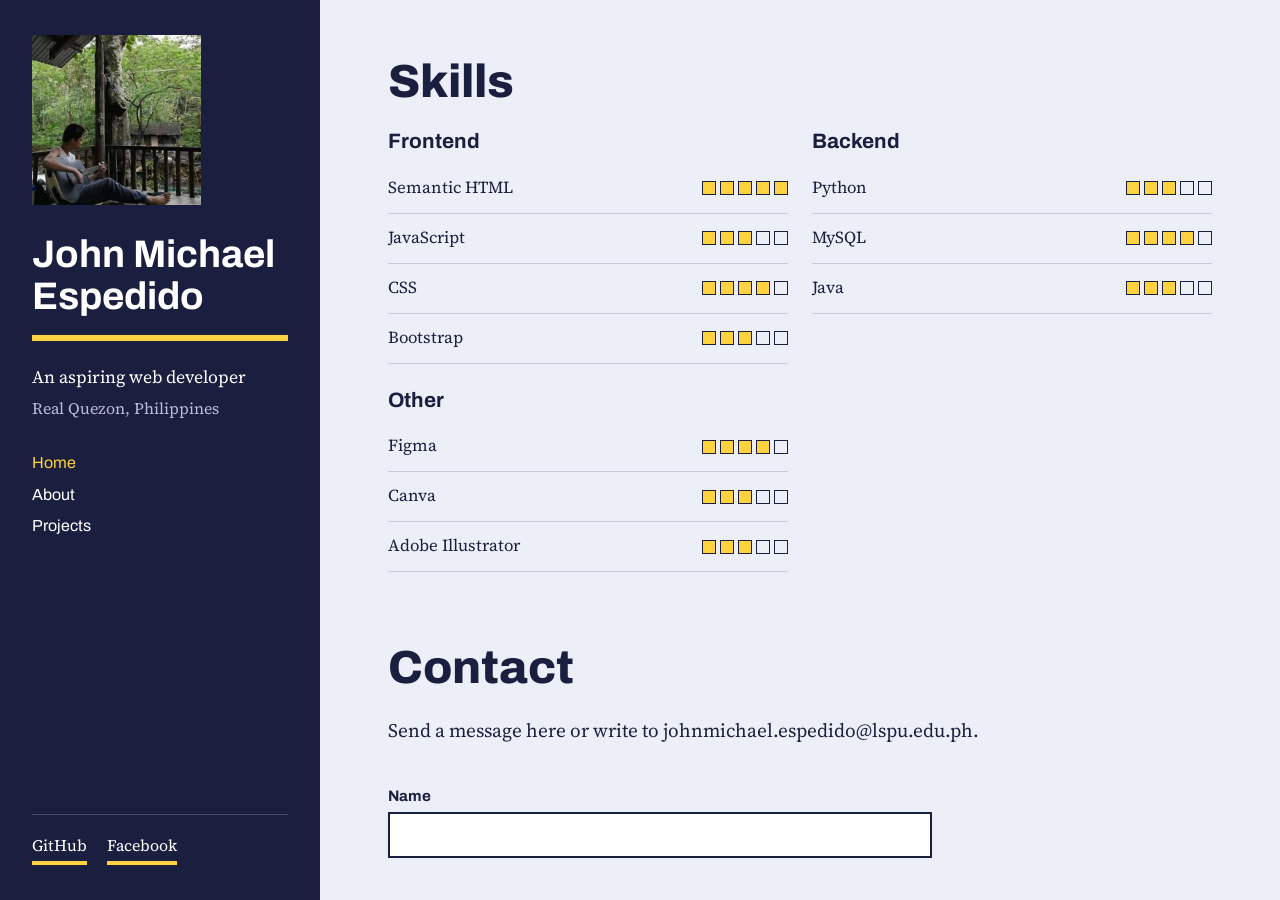
<file: index.html>
<!DOCTYPE html>
<html lang="en">
    <head>
        <meta charset="UTF-8">
        <meta name="viewport" content="width=device-width, initial-scale=1">
        <title>John Michael Espedido | Portfolio</title>
        <link rel="preconnect" href="https://fonts.googleapis.com">
        <link rel="preconnect" href="https://fonts.gstatic.com" crossorigin>
        <link href="https://fonts.googleapis.com/css2?family=Archivo:wght@400;500;700;800&family=Source+Serif+4:wght@400;500&display=swap" rel="stylesheet">
        <link href="https://cdn.jsdelivr.net/npm/bootstrap@5.3.3/dist/css/bootstrap.min.css" rel="stylesheet">
        <link rel="stylesheet" href="css/style.css">
    </head>
    <body>

        <div class="container-fluid p-0 h-100">
        <div class="row g-0 app flex-nowrap flex-column flex-lg-row">

        <aside class="sidebar col-12 col-lg-4 col-xl-3">
            <div class="pfp d-none d-lg-block" role="img" aria-label="Photo of John Michael Espedido"></div>

            <div class="sidebar-head d-flex justify-content-between align-items-center">
                <h1>John Michael Espedido</h1>
                <button class="navbar-toggler d-lg-none ms-3" type="button" data-bs-toggle="collapse" data-bs-target="#mainNav" aria-controls="mainNav" aria-expanded="false" aria-label="Toggle navigation">
                    <span class="navbar-toggler-icon"></span>
                </button>
            </div>
            <p class="tagline d-none d-lg-block">An aspiring web developer</p>
            <p class="location d-none d-lg-block">Real Quezon, Philippines</p>

            <nav class="navbar navbar-expand-lg navbar-dark p-0" aria-label="Main navigation">
                <div class="collapse navbar-collapse" id="mainNav">
                    <ul class="navbar-nav flex-column">
                        <li class="nav-item"><a class="nav-link active" aria-current="page" href="index.html">Home</a></li>
                        <li class="nav-item"><a class="nav-link" href="about.html">About</a></li>
                        <li class="nav-item"><a class="nav-link" href="project.html">Projects</a></li>
                    </ul>
                </div>
            </nav>

            <div class="social d-none d-lg-flex">
                <a href="https://github.com/jmespedido04-coder" target="_blank" data-bs-toggle="tooltip" data-bs-placement="top" data-bs-title="View my GitHub">GitHub</a>
                <a href="https://www.facebook.com/johnmichael.espedido.9" target="_blank" data-bs-toggle="tooltip" data-bs-placement="top" data-bs-title="Visit my Facebook">Facebook</a>
            </div>
        </aside>

        <main class="main col-12 col-lg-8 col-xl-9">
            <div class="content">
            <section id="skills">
                <h2>Skills</h2>
                <div class="row g-4 mb-4">
                    <div class="col-12 col-md-6">
                        <h3>Frontend</h3>
                        <ul class="skill-list">
                            <li class="skill">Semantic HTML
                                <span class="level" aria-label="5 out of 5">
                                    <span class="on"></span>
                                    <span class="on"></span>
                                    <span class="on"></span>
                                    <span class="on"></span>
                                    <span class="on"></span>
                                </span>
                            </li>
                            <li class="skill">JavaScript
                                <span class="level" aria-label="3 out of 5">
                                    <span class="on"></span>
                                    <span class="on"></span>
                                    <span class="on"></span>
                                    <span></span>
                                    <span></span>
                                </span>
                            </li>
                            <li class="skill">CSS
                                <span class="level" aria-label="4 out of 5">
                                    <span class="on"></span>
                                    <span class="on"></span>
                                    <span class="on"></span>
                                    <span class="on"></span>
                                    <span></span>
                                </span>
                            </li>
                            <li class="skill">Bootstrap
                                <span class="level" aria-label="3 out of 5">
                                    <span class="on"></span>
                                    <span class="on"></span>
                                    <span class="on"></span>
                                    <span></span>
                                    <span></span>
                                </span>
                            </li>
                        </ul>
                    </div>
                    <div class="col-12 col-md-6">
                        <h3>Backend</h3>
                        <ul class="skill-list">
                            <li class="skill">Python
                                <span class="level" aria-label="3 out of 5">
                                    <span class="on"></span>
                                    <span class="on"></span>
                                    <span class="on"></span>
                                    <span></span>
                                    <span></span>
                                </span>
                            </li>
                            <li class="skill">MySQL
                                <span class="level" aria-label="4 out of 5">
                                    <span class="on"></span>
                                    <span class="on"></span>
                                    <span class="on"></span>
                                    <span class="on"></span>
                                    <span></span>
                                </span>
                            </li>
                            <li class="skill">Java
                                <span class="level" aria-label="3 out of 5">
                                    <span class="on"></span>
                                    <span class="on"></span>
                                    <span class="on"></span>
                                    <span></span>
                                    <span></span>
                                </span>
                            </li>
                        </ul>
                    </div>
                </div>

                <div class="row g-4">
                    <div class="col-12 col-md-6">
                        <h3>Other</h3>
                        <ul class="skill-list">
                            <li class="skill">Figma
                                <span class="level" aria-label="4 out of 5">
                                    <span class="on"></span>
                                    <span class="on"></span>
                                    <span class="on"></span>
                                    <span class="on"></span>
                                    <span></span>
                                </span>
                            </li>
                            <li class="skill">Canva
                                <span class="level" aria-label="3 out of 5">
                                    <span class="on"></span>
                                    <span class="on"></span>
                                    <span class="on"></span>
                                    <span></span>
                                    <span></span>
                                </span>
                            </li>
                            <li class="skill"> Adobe Illustrator
                                <span class="level" aria-label="3 out of 5">
                                    <span class="on"></span>
                                    <span class="on"></span>
                                    <span class="on"></span>
                                    <span></span>
                                    <span></span>
                                </span>
                            </li>
                        </ul>
                    </div>
                </div>
            </section>

            <section id="contact" class="contact">
                <h2>Contact</h2>
                <p>Send a message here or write to johnmichael.espedido@lspu.edu.ph.</p>
                <form id="contactForm" action="#" method="post" class="needs-validation" novalidate>
                    <div class="mb-3">
                        <label for="name" class="form-label">Name</label>
                        <input id="name" name="name" type="text" class="form-control" required>
                        <div class="invalid-feedback">Please enter your name.</div>
                    </div>
                    <div class="mb-3">
                        <label for="email" class="form-label">Email</label>
                        <input id="email" name="email" type="email" class="form-control" required>
                        <div class="invalid-feedback">Please enter a valid email address.</div>
                    </div>
                    <div class="mb-3">
                        <label for="message" class="form-label">Message</label>
                        <textarea id="message" name="message" class="form-control" required></textarea>
                        <div class="invalid-feedback">Please write a message.</div>
                    </div>
                    <button type="submit" class="btn btn-navy">Send message</button>
                </form>
            </section>

            </div>
        </main>

        </div>
        </div>

        <div class="modal fade" id="thanksModal" tabindex="-1" aria-labelledby="thanksModalLabel" aria-hidden="true">
            <div class="modal-dialog modal-dialog-centered">
                <div class="modal-content">
                    <div class="modal-header">
                        <h2 class="modal-title" id="thanksModalLabel">Message sent</h2>
                        <button type="button" class="btn-close" data-bs-dismiss="modal" aria-label="Close"></button>
                    </div>
                    <div class="modal-body">Thank you for reaching out! I will get back to you soon.</div>
                    <div class="modal-footer">
                        <button type="button" class="btn btn-navy" data-bs-dismiss="modal">Close</button>
                    </div>
                </div>
            </div>
        </div>

        <script src="https://cdn.jsdelivr.net/npm/bootstrap@5.3.3/dist/js/bootstrap.bundle.min.js"></script>
        <script src="js/main.js"></script>
    </body>
</html>
</file>
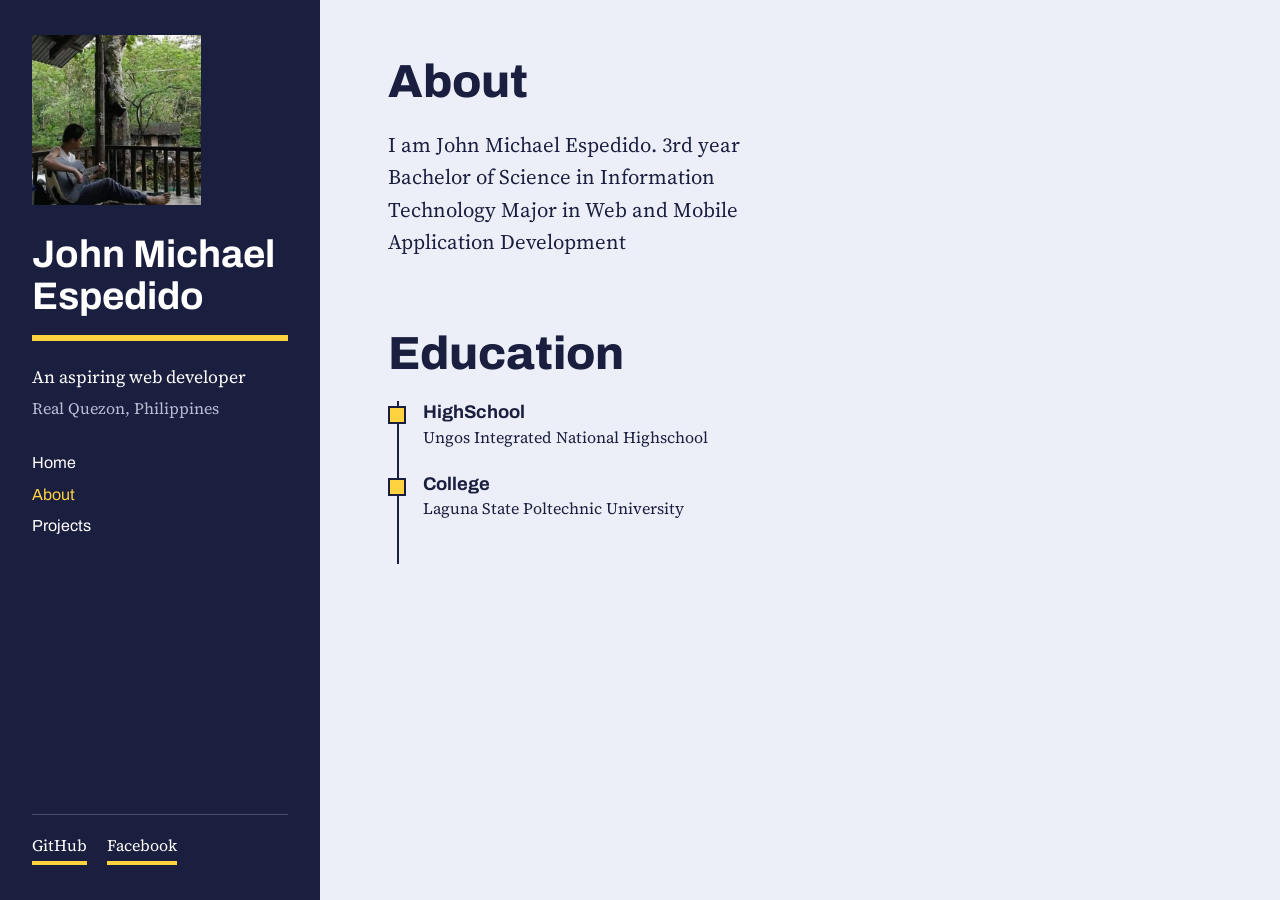
<file: about.html>
<!DOCTYPE html>
<html lang="en">
    <head>
        <meta charset="UTF-8">
        <meta name="viewport" content="width=device-width, initial-scale=1">
        <title>John Michael Espedido | Portfolio</title>
        <link rel="preconnect" href="https://fonts.googleapis.com">
        <link rel="preconnect" href="https://fonts.gstatic.com" crossorigin>
        <link href="https://fonts.googleapis.com/css2?family=Archivo:wght@400;500;700;800&family=Source+Serif+4:wght@400;500&display=swap" rel="stylesheet">
        <link href="https://cdn.jsdelivr.net/npm/bootstrap@5.3.3/dist/css/bootstrap.min.css" rel="stylesheet">
        <link rel="stylesheet" href="css/style.css">
    </head>
    <body>

        <div class="container-fluid p-0 h-100">
        <div class="row g-0 app flex-nowrap flex-column flex-lg-row">

        <aside class="sidebar col-12 col-lg-4 col-xl-3">
            <div class="pfp d-none d-lg-block" role="img" aria-label="Photo of John Michael Espedido"></div>

            <div class="sidebar-head d-flex justify-content-between align-items-center">
                <h1>John Michael Espedido</h1>
                <button class="navbar-toggler d-lg-none ms-3" type="button" data-bs-toggle="collapse" data-bs-target="#mainNav" aria-controls="mainNav" aria-expanded="false" aria-label="Toggle navigation">
                    <span class="navbar-toggler-icon"></span>
                </button>
            </div>
            <p class="tagline d-none d-lg-block">An aspiring web developer</p>
            <p class="location d-none d-lg-block">Real Quezon, Philippines</p>

            <nav class="navbar navbar-expand-lg navbar-dark p-0" aria-label="Main navigation">
                <div class="collapse navbar-collapse" id="mainNav">
                    <ul class="navbar-nav flex-column">
                        <li class="nav-item"><a class="nav-link" href="index.html">Home</a></li>
                        <li class="nav-item"><a class="nav-link active" aria-current="page" href="about.html">About</a></li>
                        <li class="nav-item"><a class="nav-link" href="project.html">Projects</a></li>
                    </ul>
                </div>
            </nav>

            <div class="social d-none d-lg-flex">
                <a href="https://github.com/jmespedido04-coder" target="_blank" data-bs-toggle="tooltip" data-bs-placement="top" data-bs-title="View my GitHub">GitHub</a>
                <a href="https://www.facebook.com/johnmichael.espedido.9" target="_blank" data-bs-toggle="tooltip" data-bs-placement="top" data-bs-title="Visit my Facebook">Facebook</a>
            </div>
        </aside>

        <main class="main col-12 col-lg-8 col-xl-9">
            <div class="content">
            <section id="about" class="about">
                <h2>About</h2>
                <p>I am John Michael Espedido. 3rd year Bachelor of Science in Information Technology Major in Web and Mobile Application Development</p>
            </section>

            <section id="education">
                <h2>Education</h2>
                <ul class="timeline">
                    <li><h3>HighSchool</h3><p> Ungos Integrated National Highschool </p></li>
                    <li><h3>College</h3><p> Laguna State Poltechnic University</p></li>
                </ul>
            </section>

            </div>
        </main>

        </div>
        </div>
        <script src="https://cdn.jsdelivr.net/npm/bootstrap@5.3.3/dist/js/bootstrap.bundle.min.js"></script>
        <script src="js/main.js"></script>
    </body>
</html>
</file>
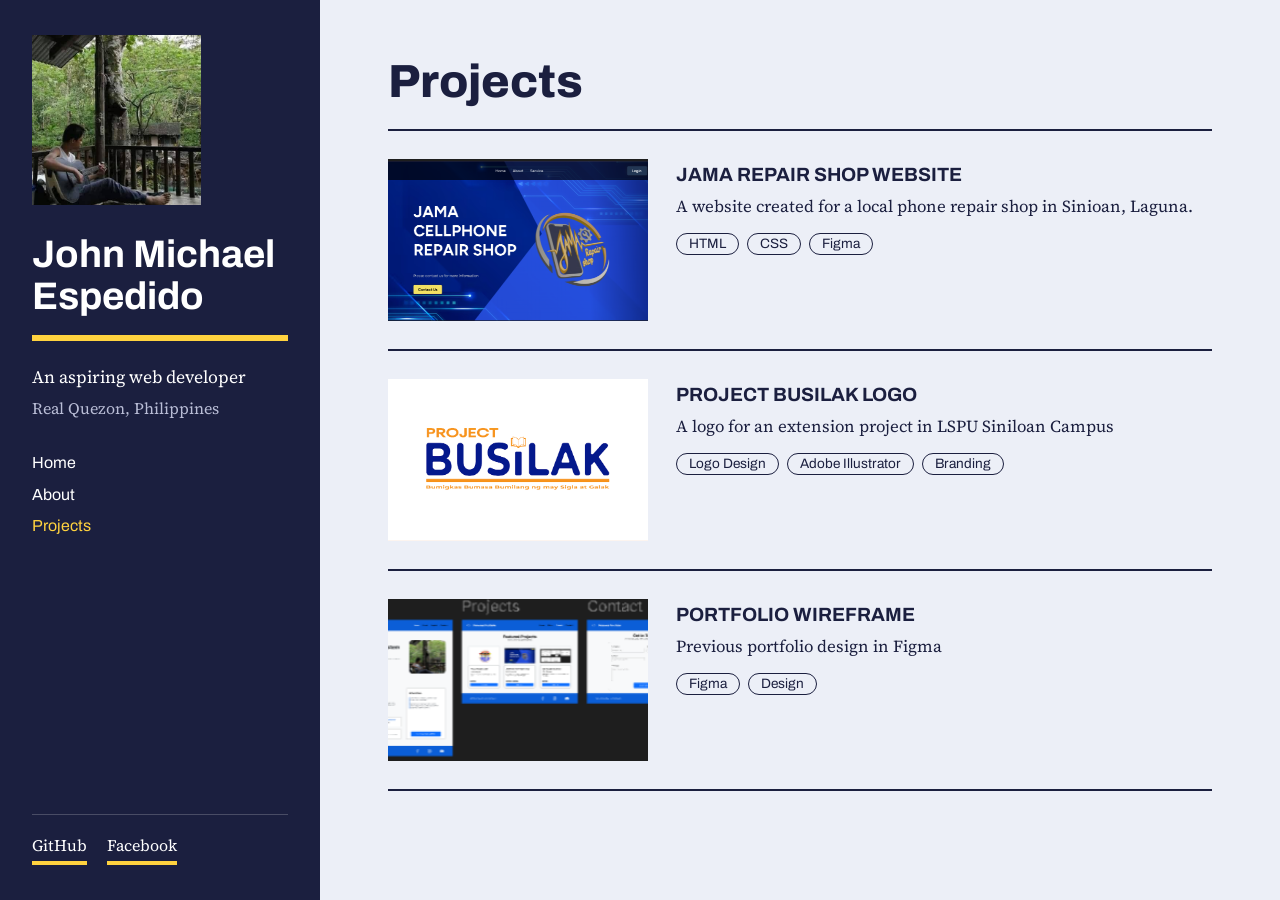
<file: project.html>
<!DOCTYPE html>
<html lang="en">
    <head>
        <meta charset="UTF-8">
        <meta name="viewport" content="width=device-width, initial-scale=1">
        <title>John Michael Espedido | Portfolio</title>
        <link rel="preconnect" href="https://fonts.googleapis.com">
        <link rel="preconnect" href="https://fonts.gstatic.com" crossorigin>
        <link href="https://fonts.googleapis.com/css2?family=Archivo:wght@400;500;700;800&family=Source+Serif+4:wght@400;500&display=swap" rel="stylesheet">
        <link href="https://cdn.jsdelivr.net/npm/bootstrap@5.3.3/dist/css/bootstrap.min.css" rel="stylesheet">
        <link rel="stylesheet" href="css/style.css">
    </head>
    <body>

        <div class="container-fluid p-0 h-100">
        <div class="row g-0 app flex-nowrap flex-column flex-lg-row">

        <aside class="sidebar col-12 col-lg-4 col-xl-3">
            <div class="pfp d-none d-lg-block" role="img" aria-label="Photo of John Michael Espedido"></div>

            <div class="sidebar-head d-flex justify-content-between align-items-center">
                <h1>John Michael Espedido</h1>
                <button class="navbar-toggler d-lg-none ms-3" type="button" data-bs-toggle="collapse" data-bs-target="#mainNav" aria-controls="mainNav" aria-expanded="false" aria-label="Toggle navigation">
                    <span class="navbar-toggler-icon"></span>
                </button>
            </div>
            <p class="tagline d-none d-lg-block">An aspiring web developer</p>
            <p class="location d-none d-lg-block">Real Quezon, Philippines</p>

            <nav class="navbar navbar-expand-lg navbar-dark p-0" aria-label="Main navigation">
                <div class="collapse navbar-collapse" id="mainNav">
                    <ul class="navbar-nav flex-column">
                        <li class="nav-item"><a class="nav-link" href="index.html">Home</a></li>
                        <li class="nav-item"><a class="nav-link" href="about.html">About</a></li>
                        <li class="nav-item"><a class="nav-link active" aria-current="page" href="project.html">Projects</a></li>
                    </ul>
                </div>
            </nav>

            <div class="social d-none d-lg-flex">
                <a href="https://github.com/jmespedido04-coder" target="_blank" data-bs-toggle="tooltip" data-bs-placement="top" data-bs-title="View my GitHub">GitHub</a>
                <a href="https://www.facebook.com/johnmichael.espedido.9" target="_blank" data-bs-toggle="tooltip" data-bs-placement="top" data-bs-title="Visit my Facebook">Facebook</a>
            </div>
        </aside>

        <main class="main col-12 col-lg-8 col-xl-9">
            <div class="content">
            <section id="projects">
                <h2>Projects</h2>
                <div class="project-list">
                <article class="project">
                    <div class="thumb" data-bs-toggle="tooltip" data-bs-title="JAMA Repair Shop Website" role="img" aria-label="JAMA Cellphone Repair Shop website preview">
                        <img src="image/jama.png" alt="">
                    </div>
                    <div>
                        <h3>JAMA Repair Shop Website</h3>
                        <p>A website created for a local phone repair shop in Sinioan, Laguna.</p>
                        <ul class="tags">
                            <li>HTML</li>
                            <li>CSS</li>
                            <li>Figma</li>
                        </ul>
                    </div>
                </article>

                <article class="project">
                    <div class="thumb" data-bs-toggle="tooltip" data-bs-title="Project Busilak" role="img" aria-label="Project Busilak logo">
                        <img src="image/project-busilak.png" alt="roject Busilak logo">
                    </div>
                    <div>
                        <h3>Project Busilak Logo</h3>
                        <p>A logo for an extension project in LSPU Siniloan Campus</p>
                        <ul class="tags">
                            <li>Logo Design</li>
                            <li>Adobe Illustrator</li>
                            <li>Branding</li>
                        </ul>
                    </div>
                </article>

                <article class="project">
                    <div class="thumb" data-bs-toggle="tooltip" data-bs-title="Portfolio Wireframe" role="img" aria-label="Project Busilak logo">
                        <img src="image/wireframe.png" alt="roject Busilak logo">
                    </div>
                    <div>
                        <h3> Portfolio Wireframe</h3>
                        <p>Previous portfolio design in Figma</p>
                        <ul class="tags">
                            <li>Figma</li>
                            <li>Design</li>
                        </ul>
                    </div>
                </article>
                </div>
            </section>
            </div>
        </main>

        </div>
        </div>

        <script src="https://cdn.jsdelivr.net/npm/bootstrap@5.3.3/dist/js/bootstrap.bundle.min.js"></script>
        <script src="js/main.js"></script>
    </body>
</html>
</file>
<file: css/style.css>
:root {
    --navy: #1b1f3f;
    --paper: #eceff7;
    --yellow: #ffd23f;
    --muted: #b9bdd6;
    --sans: "Archivo", "Helvetica Neue", Arial, sans-serif;
    --serif: "Source Serif 4", Georgia, "Times New Roman", serif;
    --sidebar-w: 360px;
}

* {
    box-sizing: border-box;
    margin: 0;
    padding: 0;
}

h1, h2, h3, h4, p, ul, ol {
    margin: 0;
}

:root {
    --bs-body-font-family: var(--serif);
    --bs-body-color: var(--navy);
    --bs-body-bg: var(--paper);
    --bs-link-color-rgb: 27, 31, 63;
    --bs-link-hover-color-rgb: 27, 31, 63;
    --bs-heading-color: inherit;
    --bs-focus-ring-color: rgba(255, 210, 63, 0.5);
}

html,
body {
    height: 100%;
    overflow: hidden;
}

body {
    background: var(--paper);
    color: var(--navy);
    font-family: var(--serif);
    font-size: 1.15rem;
    line-height: 1.6;
}

a,
a:hover {
    color: inherit;
}

:focus-visible {
    outline: 3px solid var(--yellow);
    outline-offset: 3px;
}

.app {
    height: 100%;
}

.sidebar {
    min-height: 0;
    background: var(--navy);
    color: #fff;
    padding: 35px 32px;
    display: flex;
    flex-direction: column;
    overflow-y: auto;
}

.pfp {
    width: 100%;
    height: 170px;
    background: url("../image/profile.png") left / contain;
    background-repeat: no-repeat;
    margin-bottom: 28px;
}

.sidebar-head {
    padding-bottom: 18px;
    border-bottom: 6px solid var(--yellow);
}

.sidebar h1 {
    font-family: var(--sans);
    font-weight: 700;
    font-size: 2.4rem;
    line-height: 1.1;
}

.tagline {
    margin-top: 22px;
    font-size: 1.1rem;
}

.location {
    color: var(--muted);
    font-size: 1rem;
    margin-top: 4px;
}

.sidebar .navbar {
    margin: 26px 0;
    font-family: var(--sans);
    font-size: 1rem;
}

.sidebar .navbar-nav .nav-link {
    --bs-nav-link-padding-x: 0;
    --bs-nav-link-color: #fff;
    color: #fff;
    padding: 3px 0;
    text-decoration: none;
}

.sidebar .navbar-nav .nav-link:hover,
.sidebar .navbar-nav .nav-link:focus,
.sidebar .navbar-nav .nav-link.active {
    color: var(--yellow);
}

.sidebar .navbar-toggler {
    border: 1px solid rgba(255, 255, 255, 0.55);
    border-radius: 4px;
    padding: 4px 10px;
}

.sidebar .navbar-toggler:focus {
    box-shadow: 0 0 0 0.2rem rgba(255, 210, 63, 0.6);
}

.sidebar .navbar-toggler-icon {
    background-image: url("data:image/svg+xml,%3csvg xmlns='http://www.w3.org/2000/svg' viewBox='0 0 30 30'%3e%3cpath stroke='rgba%28255,255,255,0.9%29' stroke-linecap='round' stroke-miterlimit='10' stroke-width='2' d='M4 7h22M4 15h22M4 23h22'/%3e%3c/svg%3e");
}

.social {
    margin-top: auto;
    padding-top: 18px;
    border-top: 1px solid rgba(255, 255, 255, 0.2);
    display: flex;
    gap: 20px;
    flex-wrap: wrap;
    font-size: 1rem;
}

.social a {
    text-decoration: none;
    border-bottom: 4px solid var(--yellow);
    padding-bottom: 2px;
    transition: 0.37s;
}

.social a:hover {
    background: var(--yellow);
    color: var(--navy);
}

.main {
    flex: 1 1 0;
    min-height: 0;
    overflow-y: auto;
    scroll-behavior: smooth;
    padding: 56px 68px 96px;
}

.content {
    max-width: 860px;
}

section {
    padding-bottom: 70px;
    scroll-margin-top: 40px;
}

h2 {
    font-family: var(--sans);
    font-weight: 800;
    font-size: 2.9rem;
    line-height: 1.1;
    margin-bottom: 22px;
}

h3 {
    font-family: var(--sans);
    font-weight: 700;
}

.about p {
    max-width: 36ch;
    font-size: 1.3rem;
    line-height: 1.55;
}

.project-list {
    border-top: 2px solid var(--navy);
}

.project {
    display: flex;
    gap: 28px;
    padding: 28px 0;
    border-bottom: 2px solid var(--navy);
}

.thumb {
    flex: 0 0 260px;
    height: 162px;
}

.thumb img {
    width: 100%;
    height: 100%;
    object-fit: cover;
}

.project h3 {
    font-size: 1.2rem;
    text-transform: uppercase;
    line-height: 1.2;
    margin-top: 4px;
}

.project p {
    font-size: 1.05rem;
    margin: 8px 0 12px;
}

.tags {
    list-style: none;
    padding: 0;
    display: flex;
    flex-wrap: wrap;
    gap: 8px;
}

.tags li {
    font-family: var(--sans);
    font-size: 0.85rem;
    border: 1.5px solid var(--navy);
    border-radius: 999px;
    padding: 0 12px;
    line-height: 1.5;
}

.skill-list {
    padding: 0;
}

#skills h3 {
    font-size: 1.3rem;
    margin-bottom: 10px;
}

.skill-list {
    list-style: none;
}

.skill {
    display: flex;
    justify-content: space-between;
    align-items: center;
    padding: 11px 0;
    border-bottom: 1px solid #c7cbdc;
    font-size: 1.05rem;
}

.level {
    display: flex;
    gap: 4px;
}

.level span {
    width: 14px;
    height: 14px;
    border: 1.5px solid var(--navy);
    background: transparent;
}

.level span.on {
    background: var(--yellow);
}

.timeline {
    list-style: none;
    border-left: 2px solid var(--navy);
    margin-left: 9px;
    padding: 0 0 20px;
}

.timeline li {
    position: relative;
    padding: 0 0 22px 24px;
}

.timeline li::before {
    content: "";
    position: absolute;
    left: -11px;
    top: 5px;
    width: 18px;
    height: 18px;
    background: var(--yellow);
    border: 2px solid var(--navy);
}

.timeline h3 {
    font-size: 1.15rem;
    line-height: 1.3;
}

.timeline p {
    font-size: 1rem;
}

.contact > p {
    font-size: 1.2rem;
    margin-bottom: 24px;
}

.contact a {
    text-decoration: none;
    border-bottom: 3px solid var(--yellow);
}

form {
    max-width: 544px;
}

.form-label {
    font-family: var(--sans);
    font-weight: 700;
    font-size: 0.95rem;
    margin: 14px 0 4px;
}

.form-control {
    font: inherit;
    font-size: 1rem;
    color: var(--navy);
    background: #fff;
    border: 2px solid var(--navy);
    border-radius: 0;
    padding: 10px 12px;
}

.form-control:focus {
    color: var(--navy);
    border-color: var(--navy);
    box-shadow: 0 0 0 0.25rem rgba(255, 210, 63, 0.6);
}

input.form-control {
    height: 46px;
}

textarea.form-control {
    height: 135px;
    resize: vertical;
}

.btn-navy,
.btn-navy:focus-visible {
    margin-top: 18px;
    font-family: var(--sans);
    font-size: 1rem;
    color: #fff;
    background: var(--navy);
    border: 0;
    border-radius: 0;
    padding: 0 26px;
    height: 46px;
}

.btn-navy:hover,
.btn-navy:active {
    color: #fff;
    background: #2c3263;
}

.modal .btn-navy {
    margin-top: 0;
}

.modal-content {
    border: 2px solid var(--navy);
    border-radius: 0;
}

.modal-title {
    font-size: 1.6rem;
    margin: 0;
}

@media (max-width: 991.98px) {
    .sidebar {
        overflow: visible;
        padding: 14px 20px 12px;
    }

    .sidebar-head {
        padding-bottom: 8px;
        border-bottom-width: 4px;
    }

    .sidebar h1 {
        font-size: 1.5rem;
    }

    .sidebar .navbar {
        margin: 10px 0 0;
    }

    .sidebar .navbar-nav {
        gap: 2px;
    }

    .main {
        padding: 32px 20px 64px;
    }

    section {
        padding-bottom: 48px;
        scroll-margin-top: 16px;
    }

    h2 {
        font-size: 2.1rem;
    }
}

@media (max-width: 900px) {
    .project {
        flex-direction: column;
        gap: 14px;
    }

    .thumb {
        flex: none;
        width: 100%;
        height: 180px;
    }
}

@media (prefers-reduced-motion: reduce) {
    .main {
        scroll-behavior: auto;
    }
}

/* ===== Animations (transform/opacity only - layout is unchanged) ===== */
@keyframes slideInLeft { from { opacity: 0; transform: translateX(-32px); } to { opacity: 1; transform: none; } }
@keyframes fadeUp      { from { opacity: 0; transform: translateY(24px); } to { opacity: 1; transform: none; } }
@keyframes growX       { from { transform: scaleX(0); } to { transform: scaleX(1); } }
@keyframes popIn       { from { opacity: 0; transform: scale(0.4); } to { opacity: 1; transform: none; } }

/* Page load */
.sidebar { animation: slideInLeft 0.7s cubic-bezier(.2,.7,.2,1) both; }
.sidebar > *:not(.sidebar-head) { animation: fadeUp 0.6s ease-out both; }
.sidebar .pfp      { animation-delay: 0.15s; }
.sidebar .tagline  { animation-delay: 0.30s; }
.sidebar .location { animation-delay: 0.38s; }
.sidebar .navbar   { animation-delay: 0.46s; }
.sidebar .social   { animation-delay: 0.56s; }
.sidebar-head { position: relative; }
.sidebar-head::after {
    content: ""; position: absolute; left: 0; right: 0; bottom: -6px; height: 6px;
    background: var(--yellow); transform-origin: left; animation: growX 0.8s 0.2s ease-out both;
}
.sidebar-head { border-bottom-color: transparent; }
@media (max-width: 991.98px) {
    .sidebar-head::after { bottom: -4px; height: 4px; }
}
.main .content { animation: fadeUp 0.7s 0.25s ease-out both; }

/* Scroll reveal (classes added by main.js, so content stays visible without JS) */
.reveal {
    opacity: 0;
    transform: translateY(28px);
    transition: opacity 0.7s ease-out, transform 0.7s cubic-bezier(.2,.7,.2,1);
    transition-delay: var(--d, 0s);
}
.reveal.in-view { opacity: 1; transform: none; }

/* Skill squares pop in one by one */
.js-anim .level span { opacity: 0; transform: scale(0.4); }
.js-anim .in-view .level span,
.js-anim .level.in-view span { animation: popIn 0.4s ease-out both; animation-delay: calc(var(--i, 0) * 70ms + 150ms); }

/* Hover / interaction */
.thumb { overflow: hidden; }
.thumb img { transition: transform 0.5s ease; }
.project:hover .thumb img { transform: scale(1.06); }
.project h3 { transition: color 0.3s ease, transform 0.3s ease; }
.project:hover h3 { transform: translateX(6px); }
.tags li { transition: background 0.3s ease, color 0.3s ease, transform 0.3s ease; }
.tags li:hover { background: var(--navy); color: #fff; transform: translateY(-2px); }
.skill { transition: transform 0.3s ease, border-color 0.3s ease; }
.skill:hover { transform: translateX(6px); border-bottom-color: var(--navy); }
.timeline li::before { transition: transform 0.3s ease; }
.timeline li:hover::before { transform: rotate(45deg) scale(1.1); }
.sidebar .navbar-nav .nav-link { transition: color 0.3s ease, transform 0.3s ease; }
.sidebar .navbar-nav .nav-link:hover { transform: translateX(6px); }
.btn-navy { transition: background 0.3s ease, transform 0.2s ease, box-shadow 0.3s ease; }
.btn-navy:hover { transform: translateY(-2px); box-shadow: 4px 4px 0 var(--yellow); }
.btn-navy:active { transform: translateY(0); box-shadow: none; }
.form-control { transition: box-shadow 0.3s ease, transform 0.3s ease; }
.form-control:focus { transform: translateY(-1px); }
.modal.fade .modal-dialog { transition: transform 0.4s cubic-bezier(.2,.7,.2,1), opacity 0.3s; }

@media (prefers-reduced-motion: reduce) {
    *, *::before, *::after { animation: none !important; transition: none !important; }
    .reveal, .js-anim .level span { opacity: 1; transform: none; }
    .sidebar-head { border-bottom-color: var(--yellow); }
    .sidebar-head::after { display: none; }
}

/* keep reveal transition when an element also has its own hover transition */
.skill.reveal { transition: opacity 0.7s ease-out, transform 0.7s cubic-bezier(.2,.7,.2,1), border-color 0.3s ease; transition-delay: var(--d, 0s); }
.skill.reveal.in-view.done { transition: transform 0.3s ease, border-color 0.3s ease; }
.reveal.in-view.done { transition-delay: 0s; }
</file>
